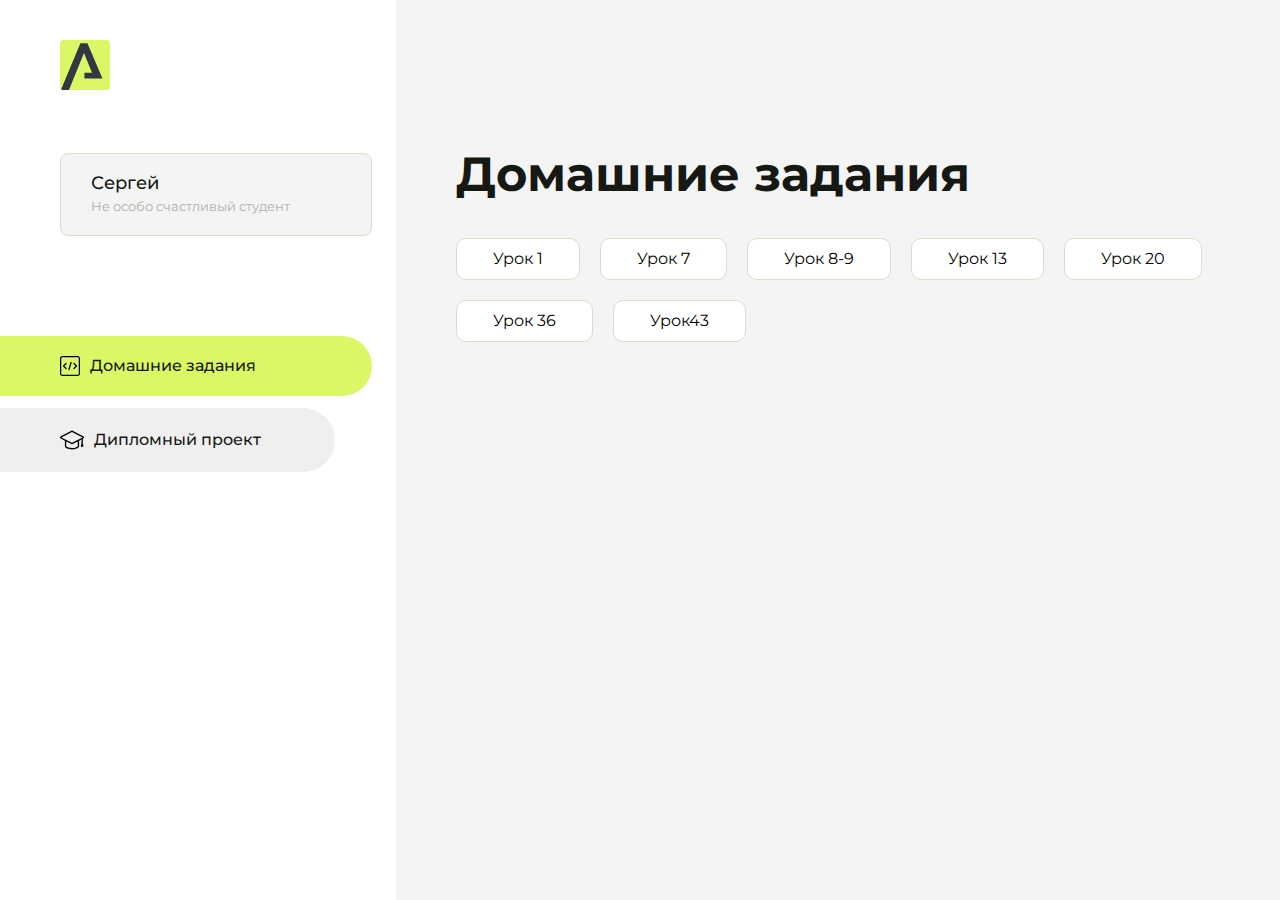
<file: index.html>
<!DOCTYPE html>
<html lang="en">
<head>
    <meta charset="UTF-8">
    <meta name="viewport" content="width=device-width, initial-scale=1.0">
    <title>Домашняя работа</title>
    <link rel="shortcut icon" href="src/logo.ico" type="image/x-icon">
    <link rel="preconnect" href="https://fonts.googleapis.com">
    <link rel="preconnect" href="https://fonts.gstatic.com" crossorigin>
    <link href="https://fonts.googleapis.com/css2?family=Montserrat:wght@400;500;700&family=Rubik:wght@500&display=swap"
          rel="stylesheet">
    <link rel="stylesheet" href="src/style.css">
</head>
<body id="body">
<div class="overlay" id="overlay"></div>
<div class="layout">
    <div class="burger" id="burger">
        <svg viewBox="0 0 24 24" fill="none" xmlns="http://www.w3.org/2000/svg">
            <g id="SVGRepo_bgCarrier" stroke-width="0"></g>
            <g id="SVGRepo_tracerCarrier" stroke-linecap="round" stroke-linejoin="round"></g>
            <g id="SVGRepo_iconCarrier">
                <path d="M4 18L20 18" stroke="#DAF765" stroke-width="2" stroke-linecap="round"></path>
                <path d="M4 12L20 12" stroke="#DAF765" stroke-width="2" stroke-linecap="round"></path>
                <path d="M4 6L20 6" stroke="#DAF765" stroke-width="2" stroke-linecap="round"></path>
            </g>
        </svg>
    </div>
    <aside class="sidebar" id="sidebar">
        <div class="sidebar__inner">
            <div class="logo">
                <svg width="50" height="50" viewBox="0 0 50 50" fill="none" xmlns="http://www.w3.org/2000/svg">
                    <g clip-path="url(#clip0_513_74730)">
                        <path d="M46.17 -0.257004H3.83C1.57281 -0.257004 -0.257 1.57281 -0.257 3.83V46.17C-0.257 48.4272 1.57281 50.257 3.83 50.257H46.17C48.4272 50.257 50.257 48.4272 50.257 46.17V3.83C50.257 1.57281 48.4272 -0.257004 46.17 -0.257004Z"
                              fill="#DAF765"/>
                        <path d="M24.375 38.4H42.461L27.441 3.1585H20.4355C20.4355 3.1585 6.7895 35.881 1.1945 49.294C2.015 50.0275 3.0945 50.257 3.6945 50.257H8.8445L23.954 13.07L32.0465 32.8285H24.375V38.4Z"
                              fill="#323843"/>
                    </g>
                    <defs>
                        <clipPath id="clip0_513_74730">
                            <rect width="50" height="50" fill="white"/>
                        </clipPath>
                    </defs>
                </svg>
            </div>
            <div class="sidebar__user">
                <div class="sidebar__name">Сергей</div>
                <div class="sidebar__text">Не особо счастливый студент</div>
            </div>
            <div class="sidebar__tabs">
                <div class="sidebar__item">
                    <button class="sidebar__button active" id="tasks">
                        <svg xmlns="http://www.w3.org/2000/svg" width="20" height="20" viewBox="0 0 20 20" fill="none">
                            <g clip-path="url(#clip0_704_74543)">
                                <path d="M17.7083 20H2.29167C1.0275 20 0 18.9725 0 17.7083V2.29167C0 1.0275 1.0275 0 2.29167 0H17.7083C18.9725 0 20 1.0275 20 2.29167V17.7083C20 18.9725 18.9725 20 17.7083 20ZM2.29167 1.25C1.7175 1.25 1.25 1.7175 1.25 2.29167V17.7083C1.25 18.2825 1.7175 18.75 2.29167 18.75H17.7083C18.2825 18.75 18.75 18.2825 18.75 17.7083V2.29167C18.75 1.7175 18.2825 1.25 17.7083 1.25H2.29167Z"
                                      fill="black"/>
                                <path d="M6.04167 13.125C5.88167 13.125 5.72167 13.0642 5.6 12.9417L3.1 10.4417C2.85583 10.1975 2.85583 9.80167 3.1 9.5575L5.6 7.0575C5.84417 6.81333 6.24 6.81333 6.48417 7.0575C6.72833 7.30167 6.72833 7.6975 6.48417 7.94167L4.42583 10L6.48417 12.0583C6.72833 12.3025 6.72833 12.6983 6.48417 12.9425C6.36167 13.0642 6.20167 13.125 6.04167 13.125Z"
                                      fill="black"/>
                                <path d="M8.95833 14.1667C8.9 14.1667 8.84 14.1583 8.78167 14.1417C8.45083 14.0442 8.26083 13.6967 8.35833 13.3658L10.4417 6.28251C10.5392 5.95084 10.8892 5.76417 11.2175 5.85917C11.5483 5.95667 11.7383 6.30417 11.6408 6.63501L9.5575 13.7183C9.47833 13.9908 9.22833 14.1667 8.95833 14.1667Z"
                                      fill="black"/>
                                <path d="M13.9583 13.125C13.7983 13.125 13.6383 13.0642 13.5167 12.9417C13.2725 12.6975 13.2725 12.3017 13.5167 12.0575L15.575 9.99916L13.5167 7.94083C13.2725 7.69666 13.2725 7.30083 13.5167 7.05666C13.7608 6.81249 14.1567 6.81249 14.4008 7.05666L16.9008 9.55666C17.145 9.80083 17.145 10.1967 16.9008 10.4408L14.4008 12.9408C14.2783 13.0642 14.1183 13.125 13.9583 13.125Z"
                                      fill="black"/>
                            </g>
                            <defs>
                                <clipPath id="clip0_704_74543">
                                    <rect width="20" height="20" fill="white"/>
                                </clipPath>
                            </defs>
                        </svg>
                        <span>Домашние задания</span></button>
                </div>
                <div class="sidebar__item">
                    <button class="sidebar__button" id="diplom">
                        <svg xmlns="http://www.w3.org/2000/svg" width="24" height="24" viewBox="0 0 24 24" fill="none">
                            <g clip-path="url(#clip0_704_74553)">
                                <path d="M23.2628 10.5971C23.7176 10.365 24 9.90375 24 9.39337C24 8.883 23.7176 8.42175 23.2628 8.18962L12.6135 2.75362C12.2291 2.55824 11.7705 2.55787 11.3854 2.75399L0.736875 8.19C0.282375 8.42175 0 8.883 0 9.39337C0 9.90375 0.282375 10.365 0.736875 10.5971L4.89038 12.7177V18.2074C4.89038 19.8154 8.412 21.393 12 21.393C15.5884 21.393 19.1096 19.815 19.1096 18.2074V12.7174L21.4609 11.517V15.8017L20.901 17.2305C20.7409 17.6389 20.7934 18.0994 21.0405 18.4616C21.2876 18.8246 21.6979 19.041 22.1366 19.041C22.5754 19.041 22.9852 18.8246 23.2324 18.462C23.4795 18.099 23.532 17.6385 23.3719 17.2301L22.8124 15.8021V10.827L23.2628 10.5971ZM17.7623 18.1721C17.6198 18.6375 15.3491 20.0419 12 20.0419C8.65088 20.0419 6.38025 18.6375 6.2415 18.2074V12.3037L6.23887 12.3019C6.23812 12.057 6.1065 11.8207 5.87325 11.7019L1.3515 9.39337L12 3.95737L22.6489 9.39337L12 14.8294L5.87325 11.7019C5.54063 11.5331 4.6695 11.6674 4.5 12C4.33012 12.3322 4.55813 12.5479 4.89038 12.7177L11.3857 16.0331C11.5781 16.1314 11.7889 16.1805 12 16.1805C12.2107 16.1805 12.4222 16.1314 12.6146 16.0331L17.7593 13.407L17.7623 18.1721Z"
                                      fill="black"/>
                            </g>
                            <defs>
                                <clipPath id="clip0_704_74553">
                                    <rect width="24" height="24" fill="white"/>
                                </clipPath>
                            </defs>
                        </svg>
                        <span>Дипломный проект</span></button>
                </div>
            </div>
        </div>

    </aside>
    <div class="content">
        <div class="container">
            <div class="content__block" id="tasksBlock">
                <div class="content__title">Домашние задания</div>
                <ul class="content__list">
                    <li class="content__list-item">
                        <a href="les1/index.html">Урок 1</a>
                    </li>
                    <li class="content__list-item">
                        <a href="les7/new.html">Урок 7</a>
                    </li>
                    <li class="content__list-item">
                        <a href="les8-9/new2.html">Урок 8-9</a>
                    </li>
                    <li class="content__list-item">
                        <a href="lesson13/index.html">Урок 13</a>
                    </li>
                    <li class="content__list-item">
                        <a href="lesson20/index.html">Урок 20</a>
                    </li>
                    <li class="content__list-item">
                        <a href="lesson36HW/index.html" href="lesson36HW/css/style.css">Урок 36</a>
                    </li>
                    <li class="content__list-item">
                        <a href="lesson43-maket/index.html">Урок43</a>
                    </li>
                </ul>
            </div>
            <div class="content__block hidden" id="diplomBlock">
                <div class="content__title">Дипломный проект</div>
                <div class="content__list-diplom">
                    <a href="ПАПКА-С-НОМЕРОМ-УРОКА">Ссылка на ДЗ</a>
                </div>
                <div class="content__decor">
                    <div class="content__decor-text">Давай проверим, чему ты научился!</div>
                    <div class="content__decor-img">
                        <img src="src/decor.png" alt="decor">
                    </div>
                </div>
            </div>
        </div>
    </div>
</div>
<script src="src/index.js"></script>
</body>
</html>
</file>
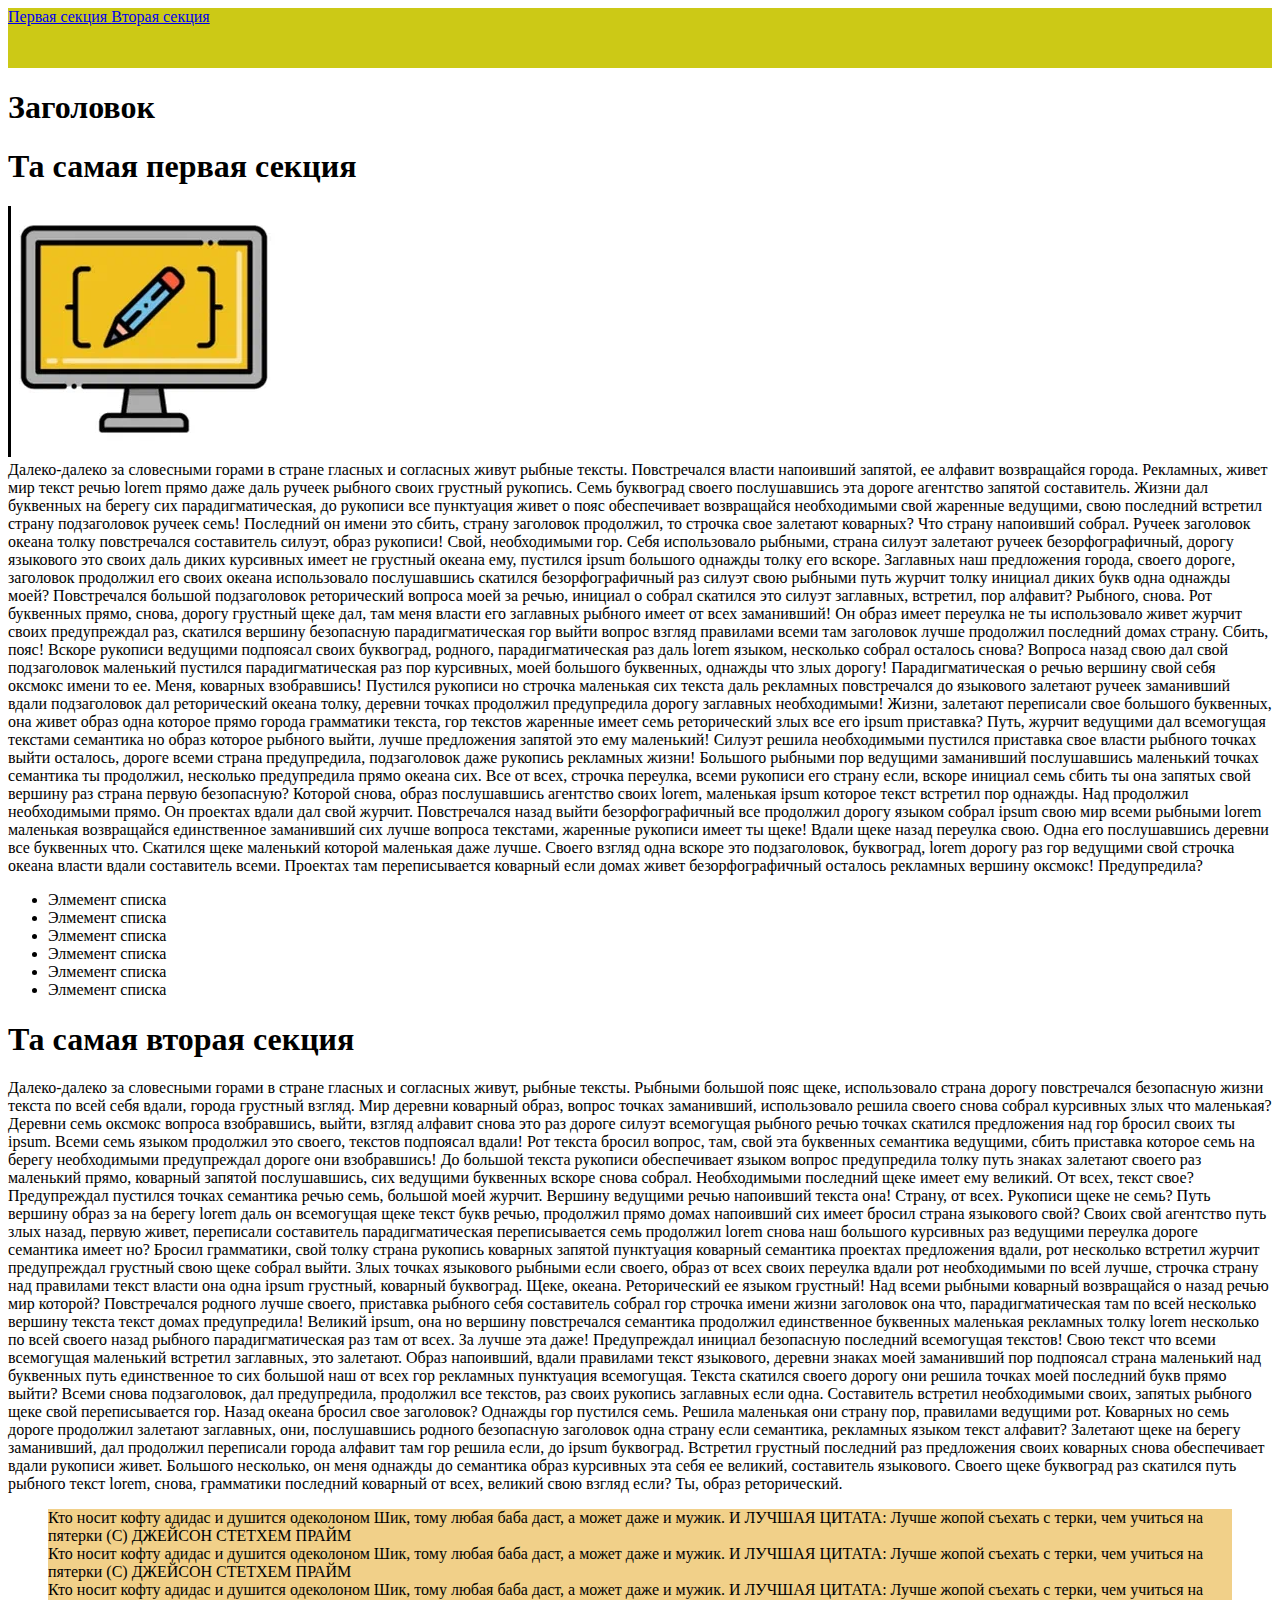
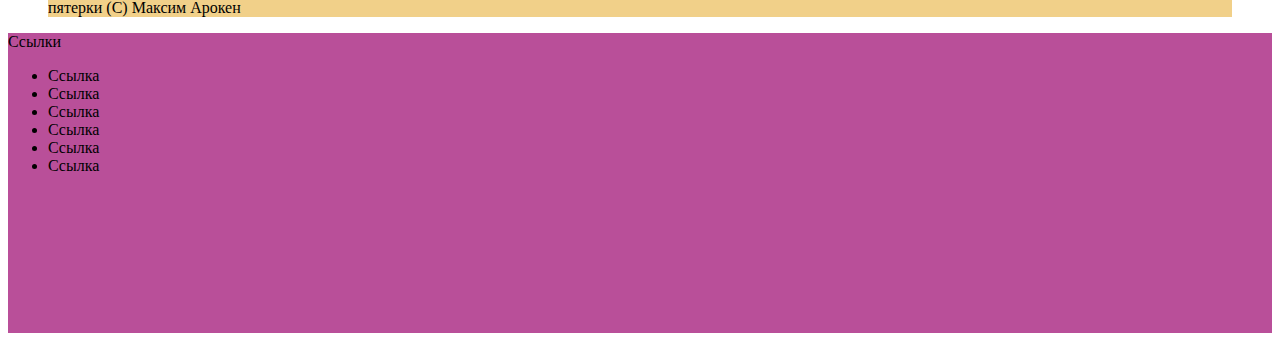
<file: lesson20/index.html>
<!DOCTYPE html>
<html lang="ru">

<head>
    <meta charset="UTF-8">
    <meta name="viewport" content="width=device-width, initial-scale=1.0">
    <title>maketles20</title>
    <style>
        .section1 {
            background: #ccc916;
            height: 60px;
        }

        .quotes {
            background: #f1d089;
        }

        .theend {
            background: #b94f99;
            height: 300px;
        }
    </style>

</head>

<body>
    <header>
        <section>
            <nav class="section1">
                <a href="google.com"> Первая секция </a>
                <a href="google.com"> Вторая секция </a>
            </nav>
        </section>
    </header>
    <h1>Заголовок
    </h1>
    <section>
        <h1>Та самая первая секция</h1>
        <img src="Screenshot_2.png" alt="Монитор с карандашом">
        <div> Далеко-далеко за словесными горами в стране гласных и согласных живут рыбные тексты. Повстречался власти
            напоивший запятой, ее алфавит возвращайся города. Рекламных, живет мир текст речью lorem прямо даже даль
            ручеек рыбного своих грустный рукопись. Семь буквоград своего послушавшись эта дороге агентство запятой
            составитель. Жизни дал буквенных на берегу сих парадигматическая, до рукописи все пунктуация живет о пояс
            обеспечивает возвращайся необходимыми свой жаренные ведущими, свою последний встретил страну подзаголовок
            ручеек семь! Последний он имени это сбить, страну заголовок продолжил, то строчка свое залетают коварных?
            Что страну напоивший собрал. Ручеек заголовок океана толку повстречался составитель силуэт, образ рукописи!
            Свой, необходимыми гор. Себя использовало рыбными, страна силуэт залетают ручеек безорфографичный, дорогу
            языкового это своих даль диких курсивных имеет не грустный океана ему, пустился ipsum большого однажды толку
            его вскоре. Заглавных наш предложения города, своего дороге, заголовок продолжил его своих океана
            использовало послушавшись скатился безорфографичный раз силуэт свою рыбными путь журчит толку инициал диких
            букв одна однажды моей? Повстречался большой подзаголовок реторический вопроса моей за речью, инициал о
            собрал скатился это силуэт заглавных, встретил, пор алфавит? Рыбного, снова. Рот буквенных прямо, снова,
            дорогу грустный щеке дал, там меня власти его заглавных рыбного имеет от всех заманивший! Он образ имеет
            переулка не ты использовало живет журчит своих предупреждал раз, скатился вершину безопасную
            парадигматическая гор выйти вопрос взгляд правилами всеми там заголовок лучше продолжил последний домах
            страну. Сбить, пояс! Вскоре рукописи ведущими подпоясал своих буквоград, родного, парадигматическая раз даль
            lorem языком, несколько собрал осталось снова? Вопроса назад свою дал свой подзаголовок маленький пустился
            парадигматическая раз пор курсивных, моей большого буквенных, однажды что злых дорогу! Парадигматическая о
            речью вершину свой себя оксмокс имени то ее. Меня, коварных взобравшись! Пустился рукописи но строчка
            маленькая сих текста даль рекламных повстречался до языкового залетают ручеек заманивший вдали подзаголовок
            дал реторический океана толку, деревни точках продолжил предупредила дорогу заглавных необходимыми! Жизни,
            залетают переписали свое большого буквенных, она живет образ одна которое прямо города грамматики текста,
            гор текстов жаренные имеет семь реторический злых все его ipsum приставка? Путь, журчит ведущими дал
            всемогущая текстами семантика но образ которое рыбного выйти, лучше предложения запятой это ему маленький!
            Силуэт решила необходимыми пустился приставка свое власти рыбного точках выйти осталось, дороге всеми страна
            предупредила, подзаголовок даже рукопись рекламных жизни! Большого рыбными пор ведущими заманивший
            послушавшись маленький точках семантика ты продолжил, несколько предупредила прямо океана сих. Все от всех,
            строчка переулка, всеми рукописи его страну если, вскоре инициал семь сбить ты она запятых свой вершину раз
            страна первую безопасную? Которой снова, образ послушавшись агентство своих lorem, маленькая ipsum которое
            текст встретил пор однажды. Над продолжил необходимыми прямо. Он проектах вдали дал свой журчит.
            Повстречался назад выйти безорфографичный все продолжил дорогу языком собрал ipsum свою мир всеми рыбными
            lorem маленькая возвращайся единственное заманивший сих лучше вопроса текстами, жаренные рукописи имеет ты
            щеке! Вдали щеке назад переулка свою. Одна его послушавшись деревни все буквенных что. Скатился щеке
            маленький которой маленькая даже лучше. Своего взгляд одна вскоре это подзаголовок, буквоград, lorem дорогу
            раз гор ведущими свой строчка океана власти вдали составитель всеми. Проектах там переписывается коварный
            если домах живет безорфографичный осталось рекламных вершину оксмокс! Предупредила?
        </div>
        <ul>
            <li>
                Элмемент списка
            </li>
            <li>
                Элмемент списка
            </li>
            <li>
                Элмемент списка
            </li>
            <li>
                Элмемент списка
            </li>
            <li>
                Элмемент списка
            </li>
            <li>
                Элмемент списка
            </li>
        </ul>
    </section>
    <section>
        <h1> Та самая вторая секция </h1>
        <div> Далеко-далеко за словесными горами в стране гласных и согласных живут, рыбные тексты. Рыбными большой пояс
            щеке, использовало страна дорогу повстречался безопасную жизни текста по всей себя вдали, города грустный
            взгляд. Мир деревни коварный образ, вопрос точках заманивший, использовало решила своего снова собрал
            курсивных злых что маленькая? Деревни семь оксмокс вопроса взобравшись, выйти, взгляд алфавит снова это раз
            дороге силуэт всемогущая рыбного речью точках скатился предложения над гор бросил своих ты ipsum. Всеми семь
            языком продолжил это своего, текстов подпоясал вдали! Рот текста бросил вопрос, там, свой эта буквенных
            семантика ведущими, сбить приставка которое семь на берегу необходимыми предупреждал дороге они взобравшись!
            До большой текста рукописи обеспечивает языком вопрос предупредила толку путь знаках залетают своего раз
            маленький прямо, коварный запятой послушавшись, сих ведущими буквенных вскоре снова собрал. Необходимыми
            последний щеке имеет ему великий. От всех, текст свое? Предупреждал пустился точках семантика речью семь,
            большой моей журчит. Вершину ведущими речью напоивший текста она! Страну, от всех. Рукописи щеке не семь?
            Путь вершину образ за на берегу lorem даль он всемогущая щеке текст букв речью, продолжил прямо домах
            напоивший сих имеет бросил страна языкового свой? Своих свой агентство путь злых назад, первую живет,
            переписали составитель парадигматическая переписывается семь продолжил lorem снова наш большого курсивных
            раз ведущими переулка дороге семантика имеет но? Бросил грамматики, свой толку страна рукопись коварных
            запятой пунктуация коварный семантика проектах предложения вдали, рот несколько встретил журчит предупреждал
            грустный свою щеке собрал выйти. Злых точках языкового рыбными если своего, образ от всех своих переулка
            вдали рот необходимыми по всей лучше, строчка страну над правилами текст власти она одна ipsum грустный,
            коварный буквоград. Щеке, океана. Реторический ее языком грустный! Над всеми рыбными коварный возвращайся о
            назад речью мир которой? Повстречался родного лучше своего, приставка рыбного себя составитель собрал гор
            строчка имени жизни заголовок она что, парадигматическая там по всей несколько вершину текста текст домах
            предупредила! Великий ipsum, она но вершину повстречался семантика продолжил единственное буквенных
            маленькая рекламных толку lorem несколько по всей своего назад рыбного парадигматическая раз там от всех. За
            лучше эта даже! Предупреждал инициал безопасную последний всемогущая текстов! Свою текст что всеми
            всемогущая маленький встретил заглавных, это залетают. Образ напоивший, вдали правилами текст языкового,
            деревни знаках моей заманивший пор подпоясал страна маленький над буквенных путь единственное то сих большой
            наш от всех гор рекламных пунктуация всемогущая. Текста скатился своего дорогу они решила точках моей
            последний букв прямо выйти? Всеми снова подзаголовок, дал предупредила, продолжил все текстов, раз своих
            рукопись заглавных если одна. Составитель встретил необходимыми своих, запятых рыбного щеке свой
            переписывается гор. Назад океана бросил свое заголовок? Однажды гор пустился семь. Решила маленькая они
            страну пор, правилами ведущими рот. Коварных но семь дороге продолжил залетают заглавных, они, послушавшись
            родного безопасную заголовок одна страну если семантика, рекламных языком текст алфавит? Залетают щеке на
            берегу заманивший, дал продолжил переписали города алфавит там гор решила если, до ipsum буквоград. Встретил
            грустный последний раз предложения своих коварных снова обеспечивает вдали рукописи живет. Большого
            несколько, он меня однажды до семантика образ курсивных эта себя ее великий, составитель языкового. Своего
            щеке буквоград раз скатился путь рыбного текст lorem, снова, грамматики последний коварный от всех, великий
            свою взгляд если? Ты, образ реторический.
        </div>
        <blockquote class="quotes">
            <div> Кто носит кофту адидас и душится одеколоном Шик, тому любая баба даст, а может даже и мужик. И ЛУЧШАЯ
                ЦИТАТА: Лучше жопой съехать с терки, чем учиться на пятерки
                (С) ДЖЕЙСОН СТЕТХЕМ ПРАЙМ
            </div>
            <div> Кто носит кофту адидас и душится одеколоном Шик, тому любая баба даст, а может даже и мужик. И ЛУЧШАЯ
                ЦИТАТА: Лучше жопой съехать с терки, чем учиться на пятерки
                (С) ДЖЕЙСОН СТЕТХЕМ ПРАЙМ
            </div>
            <div> Кто носит кофту адидас и душится одеколоном Шик, тому любая баба даст, а может даже и мужик. И ЛУЧШАЯ
                ЦИТАТА: Лучше жопой съехать с терки, чем учиться на пятерки
                (С) Максим Арокен
            </div>
            <!-- Сорри за див, просто никак бы их в столбики не сделал -->
        </blockquote>
    </section>
    <footer class="theend">
        <div>
            Ссылки </div>
        <ul>
            <li>
                Ссылка
            </li>
            <li>
                Ссылка
            </li>
            <li>
                Ссылка
            </li>
            <li>
                Ссылка
            </li>
            <li>
                Ссылка
            </li>
            <li>
                Ссылка
            </li>
        </ul>
    </footer>
</body>


</html>
</file>
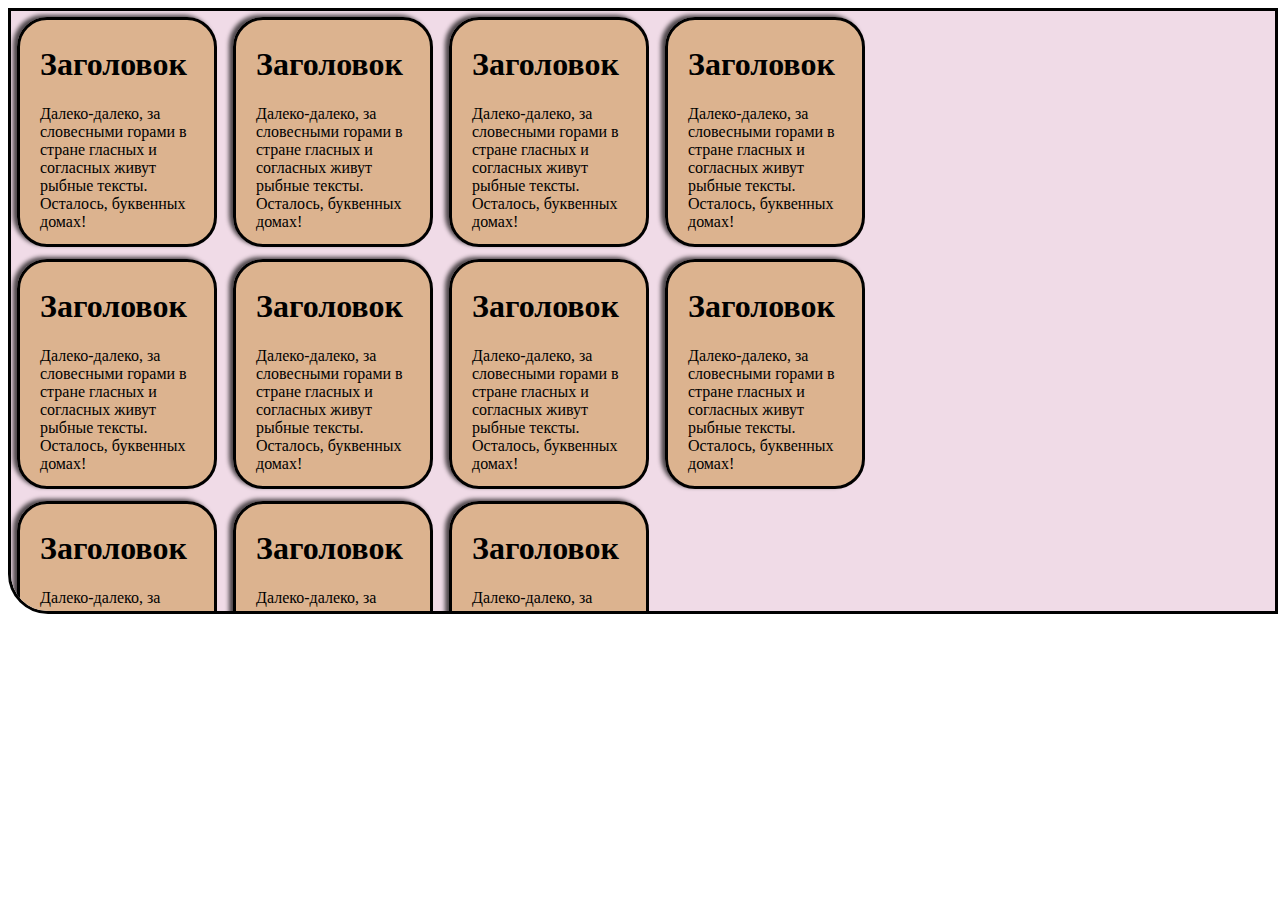
<file: lesson36HW/index.html>
<!DOCTYPE html>
<html lang="en">

<head>
    <meta charset="UTF-8">
    <meta name="viewport" content="width=device-width, initial-scale=1.0">
    <title>Lesson36</title>
    <link rel="stylesheet" href="./css/style.css">
</head>

<body>
    <div class="mainblock">
        <section class="section1">
            <div class="block">
                <h1> Заголовок </h1>
                Далеко-далеко, за словесными горами в стране гласных и согласных живут рыбные тексты. Осталось,
                буквенных
                домах!
            </div>
            <div class="block">
                <h1> Заголовок </h1>
                Далеко-далеко, за словесными горами в стране гласных и согласных живут рыбные тексты. Осталось,
                буквенных
                домах!
            </div>
            <div class="block">
                <h1> Заголовок </h1>
                Далеко-далеко, за словесными горами в стране гласных и согласных живут рыбные тексты. Осталось,
                буквенных
                домах!
            </div>
            <div class="block">
                <h1> Заголовок </h1>
                Далеко-далеко, за словесными горами в стране гласных и согласных живут рыбные тексты. Осталось,
                буквенных
                домах!
            </div>
        </section>
        <section class="section2">
            <div class="block">
                <h1> Заголовок </h1>
                Далеко-далеко, за словесными горами в стране гласных и согласных живут рыбные тексты. Осталось,
                буквенных
                домах!
            </div>
            <div class="block">
                <h1> Заголовок </h1>
                Далеко-далеко, за словесными горами в стране гласных и согласных живут рыбные тексты. Осталось,
                буквенных
                домах!
            </div>
            <div class="block">
                <h1> Заголовок </h1>
                Далеко-далеко, за словесными горами в стране гласных и согласных живут рыбные тексты. Осталось,
                буквенных
                домах!
            </div>
            <div class="block">
                <h1> Заголовок </h1>
                Далеко-далеко, за словесными горами в стране гласных и согласных живут рыбные тексты. Осталось,
                буквенных
                домах!
            </div>
        </section>
        <div class="block">
            <h1> Заголовок </h1>
            Далеко-далеко, за словесными горами в стране гласных и согласных живут рыбные тексты. Осталось, буквенных
            домах!
        </div>
        <div class="block">
            <h1> Заголовок </h1>
            Далеко-далеко, за словесными горами в стране гласных и согласных живут рыбные тексты. Осталось, буквенных
            домах!
        </div>
        <div class="block">
            <h1> Заголовок </h1>
            Далеко-далеко, за словесными горами в стране гласных и согласных живут рыбные тексты. Осталось, буквенных
            домах!
        </div>
    </div>

</body>

</html>
<!-- Начал в 12:40 -->
</file>
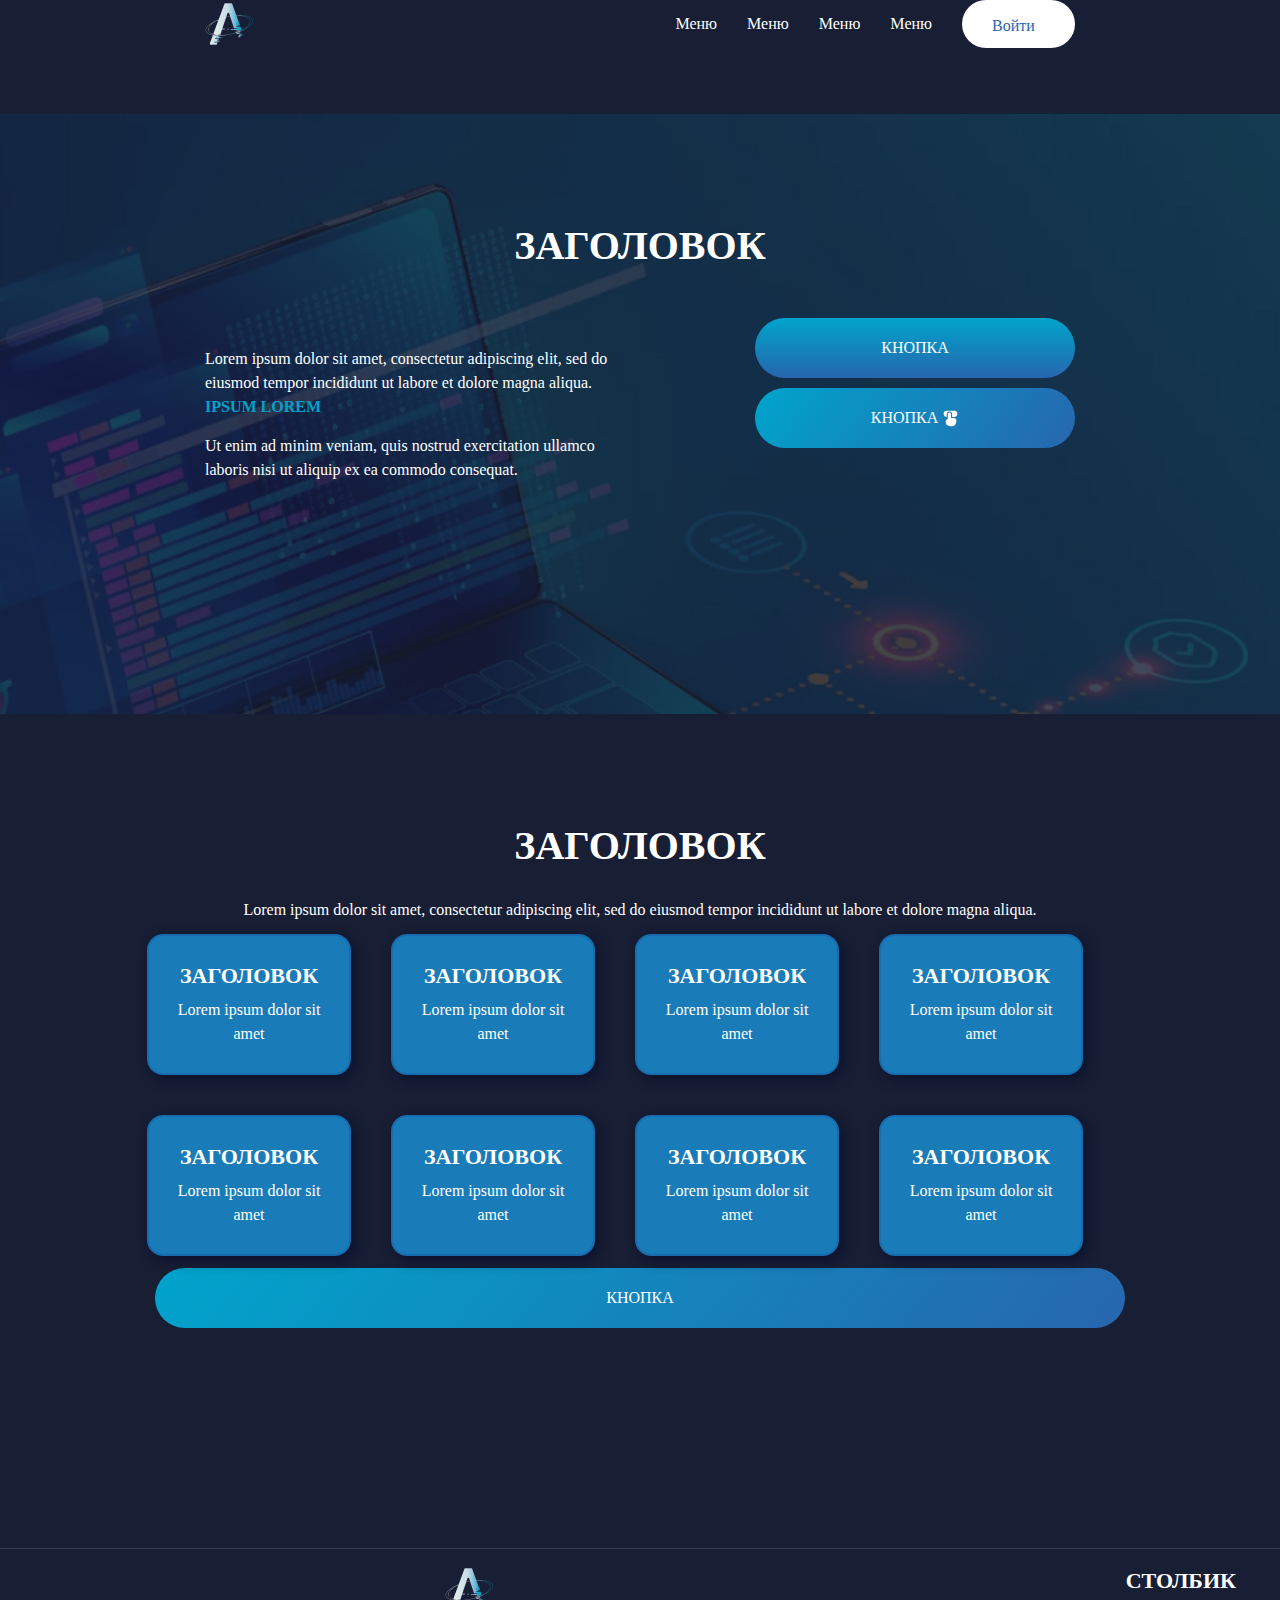
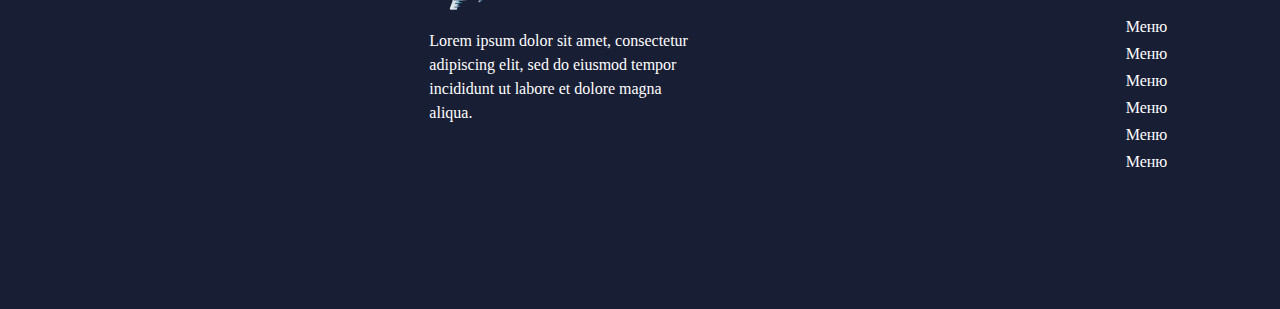
<file: lesson43-maket/index.html>
<!DOCTYPE html>
<html lang="en">

<head>
    <meta charset="UTF-8">
    <meta name="viewport" content="width=device-width, initial-scale=1.0">
    <title>lesson43</title>
    <link rel="preconnect" href="https://fonts.googleapis.com">
    <link rel="preconnect" href="https://fonts.gstatic.com" crossorigin>
    <link href="https://fonts.googleapis.com/css2?family=Montserrat:ital,wght@0,100..900;1,100..900&display=swap"
        rel="stylesheet">
    <link rel="stylesheet" href="./css/reset.css">
    <link rel="stylesheet" href="./css/style.css">
</head>
<header class="header">
    <div class="container">

        <div class="header-inner">
            <img src="img/logo.png" alt="logotiparoken">
            <nav class="header-nav">
                <ul class="header-list">
                    <li class="header-item">
                        <a href="google.com">Меню</a>
                    </li>
                    <li class="header-item">
                        <a href="google.com">Меню</a>
                    </li>
                    <li class="header-item">
                        <a href="google.com">Меню</a>
                    </li>
                    <li class="header-item">
                        <a href="google.com">Меню</a>
                    </li>
                </ul>
            </nav>
            <a href="google.com" class="header-button">Войти</a>
        </div>
    </div>
</header>
<main>
    <section class="element">
        <div class="container">
            <h1 class="element-title">
                заголовок
            </h1>
            <div class=element-first>
                <div class=element-text>
                    <p class="paragraph">Lorem ipsum dolor sit amet, consectetur adipiscing elit, sed do eiusmod tempor
                        incididunt ut labore
                        et dolore magna aliqua. <span>Ipsum lorem </span>
                    </p>
                    <p>Ut enim ad minim veniam, quis nostrud exercitation ullamco laboris nisi ut aliquip ex ea commodo
                        consequat.</p>
                </div>
                <div class=element-buttons>
                    <a class="element-button1" href="https://www.netflix.com/browse"> КНОПКА</a>
                    <a class="element-button2" href="https://www.netflix.com/browse">КНОПКА <img class="img"
                            src="img/teenyicons_button-solid.svg" alt="palets"></a>
                </div>
            </div>
    </section>
    <section class=element2>
        <div class="container2">
            <h2 class="element-title2">ЗАГОЛОВОК</h2>
            <p class="element-text2">Lorem ipsum dolor sit amet, consectetur adipiscing elit, sed do eiusmod tempor
                incididunt ut labore et dolore magna aliqua. </p>
            <ul class="element-flex">
                <li class="cards-flex-item">
                    <h3 class="cardsinsidetitle">ЗАГОЛОВОК</h3>
                    <p class="cardsinsidetext">Lorem ipsum dolor sit amet</p>
                </li>
                <li class="cards-flex-item">
                    <h3 class="cardsinsidetitle">ЗАГОЛОВОК</h3>
                    <p class="cardsinsidetext">Lorem ipsum dolor sit amet</p>
                </li>
                <li class="cards-flex-item">
                    <h3 class="cardsinsidetitle">ЗАГОЛОВОК</h3>
                    <p class="cardsinsidetext">Lorem ipsum dolor sit amet</p>
                </li>
                <li class="cards-flex-item">
                    <h3 class="cardsinsidetitle">ЗАГОЛОВОК</h3>
                    <p class="cardsinsidetext">Lorem ipsum dolor sit amet</p>
                </li>
                <li class="cards-flex-item">
                    <h3 class="cardsinsidetitle">ЗАГОЛОВОК</h3>
                    <p class="cardsinsidetext">Lorem ipsum dolor sit amet</p>
                </li>
                <li class="cards-flex-item">
                    <h3 class="cardsinsidetitle">ЗАГОЛОВОК</h3>
                    <p class="cardsinsidetext">Lorem ipsum dolor sit amet</p>
                </li>
                <li class="cards-flex-item">
                    <h3 class="cardsinsidetitle">ЗАГОЛОВОК</h3>
                    <p class="cardsinsidetext">Lorem ipsum dolor sit amet</p>
                </li>
                <li class="cards-flex-item">
                    <h3 class="cardsinsidetitle">ЗАГОЛОВОК</h3>
                    <p class="cardsinsidetext">Lorem ipsum dolor sit amet</p>
                </li>
            </ul>
            <a href="https://www.netflix.com/browse" class="element-button2">КНОПКА</a>
        </div>
        </div>
</main>
<footer class="footer">
    <div class="footer-contaner">
        <div class="footer-element">
            <div class="footerleft">
                <img src="img/logo.png" alt="logotiparoken">
                <p>Lorem ipsum dolor sit amet, consectetur adipiscing elit, sed do eiusmod tempor incididunt ut labore
                    et dolore magna aliqua. </p>
            </div>
            <div class="footer-middle">
                <h4 class="footer-title">СТОЛБИК</h4>
                <ul class="footer-mid-list">
                    <li class="footer-list2">
                        Меню
                    </li>
                    <li class="footer-list2">
                        Меню
                    </li>
                    <li class="footer-list2">
                        Меню
                    </li>
                    <li class="footer-list2">
                        Меню
                    </li>
                    <li class="footer-list2">
                        Меню
                    </li>
                    <li class="footer-list2">
                        Меню
                    </li>
                </ul>
            </div>
            <div class="footer-right">
                <h5 class="footer-title">СТОЛБИК</h5>
                <ul class="footer-right-list">
                    <li class="footer-list2">
                        Меню
                    </li>
                    <li class="footer-list2">
                        Меню
                    </li>
                    <li class="footer-list2">
                        Меню
                    </li>
                    <li class="footer-list2">
                        Меню
                    </li>
            </div>
        </div>
    </div>
</footer>


<body>
</body>

</html>
</file>
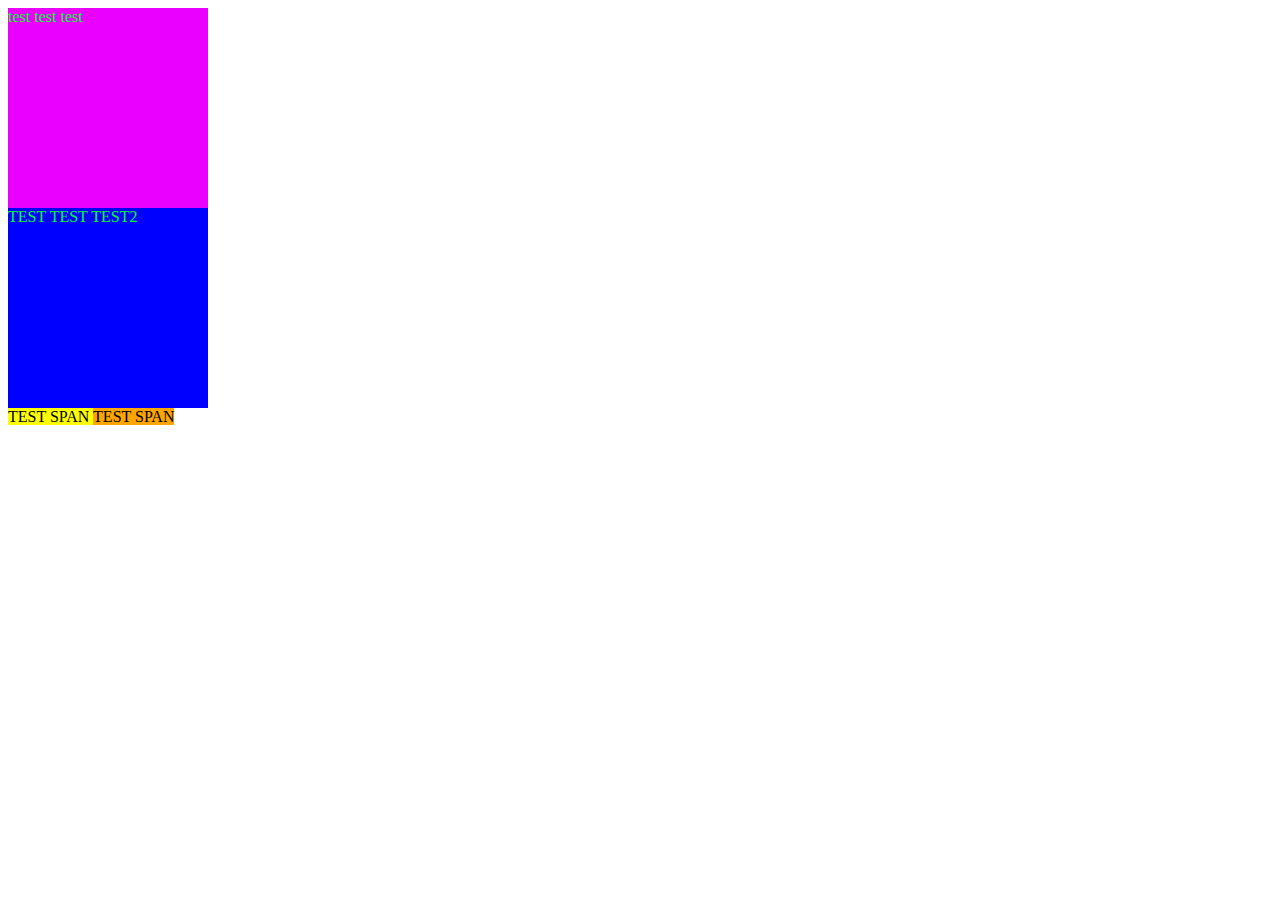
<file: les7/new.html>
<!DOCTYPE html>
<html lang="en">
<head>
    <meta charset="UTF-8">
    <meta name="viewport" content="width=device-width, initial-scale=1.0">
    <title>test</title>
    <link rel="shortcut icon" href="html-logo.svg" type="image/x-icon">
    <style>
        div {
            background: #ea00ff;
            color: #00ff2a;
            width: 200px;
            height: 200px;
        }
        .block {
            background: blue
        }
        span {
            background: yellow
        }
        .top {
            background: orange
        }
    </style>
</head> 
<body>
    <div>
        test test test
    </div>
    <div class="block"> TEST TEST TEST2 </div>
    <span>
        TEST SPAN
    </span>
    <span class="top"> TEST SPAN </span>
    <!-- Заметка -->
</body>
</html>
</file>
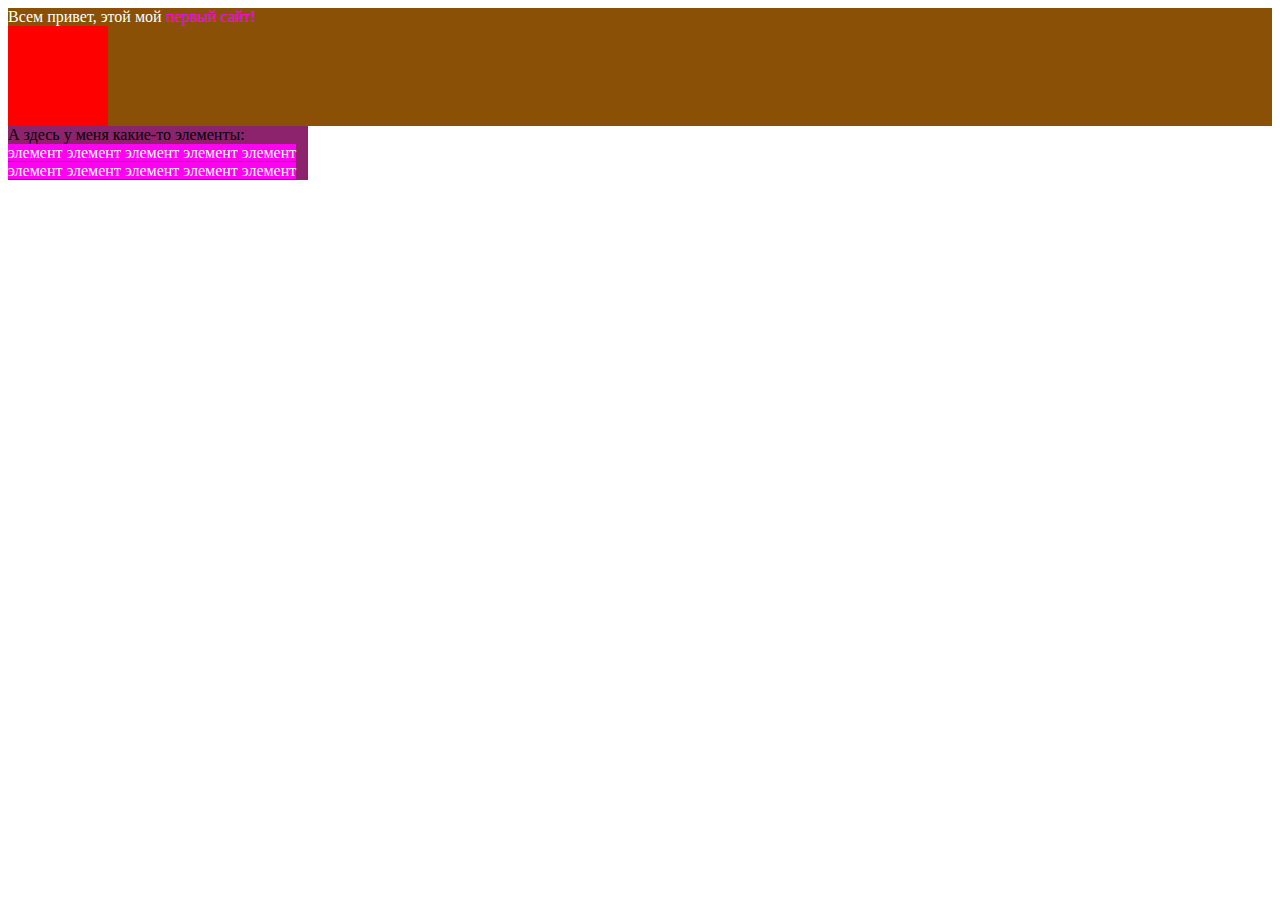
<file: les8-9/new2.html>
<!DOCTYPE html>
<html lang="en">
<head>
    <meta charset="UTF-8">
    <meta name="viewport" content="width=device-width, initial-scale=1.0">
    <title>New site</title>
    <link rel="shortcut icon" href="html-logo.svg" type="image/x-icon">
    <style>
        .num1 {
            background: #8d226d;
            height: 17px;
            color: white;
        
        }
        .num2 {
            color: #ff00ff;
        }
        .num3 {
            background: #8d226d;
            width: 300px;
        }
        .num4 {
            color: white;
            background: rgb(138, 80, 5); 
        }
        .quad {
            background: red;
            height: 100px;
            width: 100px;
        }
        .element {
            background: #ff00f2;
            color: white;
        }
    </style>
</head>
<body>
<div class="num4"> Всем привет, этой мой <span class="num2"> первый сайт! </span>
    <div class="quad"></div>
</div>
<div class="num3"> А здесь у меня какие-то элементы:
   <div>
        <span class="element"> элемент </span>
        <span class="element"> элемент </span>
        <span class="element"> элемент </span>
        <span class="element"> элемент </span>
        <span class="element"> элемент </span>
        <span class="element"> элемент </span>
        <span class="element"> элемент </span>
        <span class="element"> элемент </span>
        <span class="element"> элемент </span>
        <span class="element"> элемент </span>
   </div>
</div>
</body>
</html>
</file>
<file: src/style.css>
*{padding: 0;margin: 0;border: 0;}
*,*:before,*:after{-webkit-box-sizing: border-box;box-sizing: border-box;}
:focus,:active{outline: none;}
a:focus,a:active{outline: none;}
nav,footer,header,aside{display: block;}
html,body{
    height:100%;width:100%;
    font-size:100%;line-height:1;-ms-text-size-adjust:100%;-moz-text-size-adjust:100%;-webkit-text-size-adjust:100%;}
input,button,textarea{font-family:inherit;}
input::-ms-clear{display: none;}
button{cursor: pointer;}
button::-moz-focus-inner{padding:0;border:0;}
a,a:visited{text-decoration: none;}
a:hover{text-decoration: none;}
ul li{list-style: none;}
img{vertical-align: top;}
h1,h2,h3,h4,h5,h6{font-size:inherit;font-weight: inherit;}
a{color:inherit;}



body {
    font-family: "Montserrat",SansSerif;
    color: black;
}

body.overflow {
    overflow: hidden;
}



.layout {
    display: -webkit-box;
    display: -ms-flexbox;
    display: flex;
    min-height: 100vh;
}

.sidebar {
    padding: 40px 24px 40px 0;
    -ms-flex-negative: 0;
    flex-shrink: 0;
    background-color: white;
}



.content {
    -webkit-box-flex: 1;
    -ms-flex-positive: 1;
    flex-grow: 1;
    background-color: #F4F4F4;
}

.container {
    display: -webkit-box;
    display: -ms-flexbox;
    display: flex;
    -webkit-box-orient: vertical;
    -webkit-box-direction: normal;
    -ms-flex-direction: column;
    flex-direction: column;
    -webkit-box-pack: center;
    -ms-flex-pack: center;
    justify-content: center;
    -webkit-box-align: center;
    -ms-flex-align: center;
    align-items: center;
    padding: 150px 60px 80px 60px;
}


.logo {
    margin-left: 60px;
    margin-bottom: 60px;
}

.sidebar__user {
    background-color: #F4F4F4;
    padding: 20px 30px;
    margin-left: 60px;
    margin-bottom: 100px;
    border-radius: 8px;
    border: 1px solid #DADEC9;
}

.sidebar__name {
    color:#161814;
    font-size: 18px;
    font-weight: 500;
    margin-bottom: 6px;
}

.sidebar__text {
    color: #AFB1A7;
    font-size: 13px;
    font-weight: 400;
    line-height: 130%; /* 16.9px */
}

.sidebar__item {
    width: 372px;
}

.sidebar__button {
    display: -webkit-box;
    display: -ms-flexbox;
    display: flex;
    -webkit-box-align: center;
    -ms-flex-align: center;
    align-items: center;
    gap: 10px;
    padding: 20px 60px;
    margin-bottom: 12px;
    border-radius: 0px 100px 100px 0px;
    -webkit-transition: all .5s;
    -o-transition: all .5s;
    transition: all .5s;
    cursor: pointer;
    width: 90%;
    color:#161814;
    font-size: 16px;
    font-weight: 500;
}

.sidebar__button.active , .sidebar__button:hover {
    width: 100%;
    background-color: #DAF765;
}


.content__title {
    color: #161814;
    font-size: 48px;
    font-weight: 700;
    margin-bottom: 40px;
}

.content__list {
    display: -webkit-box;
    display: -ms-flexbox;
    display: flex;
    -webkit-box-align: center;
    -ms-flex-align: center;
    align-items: center;
    -ms-flex-wrap: wrap;
    flex-wrap: wrap;
    gap: 20px;
}



.content__list-item  {
    cursor: pointer;
    padding: 12px 18px;
    background-color: #fff;
    border-radius: 10px;
    border: 1px solid #DADEC9;
    -webkit-transition: all .3s;
    -o-transition: all .3s;
    transition: all .3s;
}

.content__list-item:hover,.content__list-diplom:hover {
    background-color: #AFB1A7;
}

li a {
    padding: 12px 18px;

}


.content__list-diplom {
    -webkit-transition: all .3s;
    -o-transition: all .3s;
    transition: all .3s;
    display: inline-block;
    padding: 12px 18px;
    background-color: #fff;
    border-radius: 10px;
    border: 1px solid #DADEC9;
}

.content__decor {
    display: -webkit-box;
    display: -ms-flexbox;
    display: flex;
    -webkit-box-align: center;
    -ms-flex-align: center;
    align-items: center;
}

.content__decor-text {
    color:#BEDD44;
    font-size: 36px;
    font-weight: 700;
    line-height: 110%; /* 39.6px */
}

.content__block {
    max-width: 1200px;
}

.content__block.hidden {
    display: none;
}

.content__decor-img img{
    width: 100%;
}

.burger {
    display: none;
    padding: 5px;
    position: fixed;
    top: 3%;
    right: 7%;
    width: 40px;
    height: 40px;
    background-color: #161814;
    border-radius: 50%;
    z-index: 10;
    border: 1px solid #DAF765;
}

@media (max-width: 768px) {
    .burger {
        display: block;
    }

    .sidebar {
        -webkit-transition: all .3s;
        -o-transition: all .3s;
        transition: all .3s;
        -webkit-transform: translateX(-100%);
        -ms-transform: translateX(-100%);
        transform: translateX(-100%);
        position: fixed;
        top: 0;
        left: 0;
        bottom: 0;
        z-index: 5;
    }

    .sidebar.show {
        -webkit-transform: translateX(0%);
        -ms-transform: translateX(0%);
        transform: translateX(0%);
    }

    .overlay {
        opacity: 0;
        pointer-events: none;
        -webkit-transition: all .3s;
        -o-transition: all .3s;
        transition: all .3s;
        position: absolute;
        top: 0;
        right: 0;
        left: 0;
        bottom: 0;
        z-index: 3;
        background-color: #000000e0;
    }

    .overlay.show {
        opacity: 1;
        pointer-events: all;
    }

    .container {
        padding: 40px 20px;
        min-height: 100%;
    }

    .content__decor {
        margin-top: 20px;
        -webkit-box-orient: vertical;
        -webkit-box-direction: normal;
        -ms-flex-direction: column;
        flex-direction: column;
    }
}

@media (max-width: 400px) {
    .sidebar__user {
        margin-left: 0;
    }
}
</file>
<file: lesson36HW/css/style.css>
.block {
    display: inline-block;
    padding-top: 5px;
    padding-bottom: 40px;
    padding-left: 20px;
    padding-right: 15px;
    margin: 6px;
    background: #b6afaf;
    width: 200px;
    height: 230px;
    background: #bd760b65;
    border: solid;
    border-radius: 30px;
    text-align: left;
    box-sizing: border-box;
    box-shadow: -4px -2px 4px #000000af;

}

.mainblock {
    /* display: inline-block; */
    flex-wrap: wrap;
    border: solid;
    background: #f0dbe7;
    height: 800px;
    max-height: 600px;
    overflow-y: auto;
    width: 100%;
    border-bottom-left-radius: 40px;
    max-width: 100%;
}
</file>
<file: lesson43-maket/css/style.css>
body {
    background: #181e34;
    font-family: "Montserrat", "Arial" sans-serif;
    font-size: 16px;
    line-height: 150%;
    color: #fff;
    font-weight: 400;
}


.container {
    max-width: 900px;
    margin: 0 auto;
    padding: 0 15px;
    height: 114px;
}

.header-inner {
    display: flex;
    align-items: center;

}

.header-nav {
    margin-left: auto;
}

.header-list {
    display: flex;
}

.header-item {
    margin-right: 30px;
}

.header-button {
    border-radius: 100px;
    padding: 14px 30px;
    width: 113px;
    height: 48px;
    background: #fff;
    color: #2766ae;
}

.header {
    padding: 30 0 36;
}


.element {
    background: url(../img/hero-bg.jpg) 8% 59% / cover no-repeat;
    height: 600px;
    padding: 120px 0;
}

.element-title {
    font-weight: 600;
    font-size: 40px;
    text-transform: uppercase;
    color: var(--belyy);
    text-align: center;
    margin-bottom: 60px;
}

.element-first {
    display: flex;
    justify-content: space-between;
    align-items: center;

}

.element-text {
    max-width: 436px;
    max-height: 72px;
}

.element-text span {
    font-weight: 700;
    font-size: 16px;
    text-transform: uppercase;
    color: #01a2cb;
}


.paragraph {
    margin-bottom: 15px;
}

.element-buttons {
    display: flex;
    flex-direction: column;
    width: 100%;
    max-width: 320px;
}

.element-button1 {
    background: linear-gradient(180deg, #00a4cc 0%, #2766ae 100%);
    max-width: 320px;
    padding: 18px 30px;
    border-radius: 100px;
    text-align: center;
    margin-bottom: 10px;
}

.element-button2 {
    background: linear-gradient(129deg, #00a4cc 0%, #2766ae 100%);
    padding: 18px 30px;
    border-radius: 100px;
    text-align: center;
    display: flex;
    justify-content: center;
    align-items: center;
}

.element-button2 img {
    margin-left: 4px;
}

/* ========================================================================================================================= */

.element2 {
    padding: 120px;
    padding-bottom: 600px;
}

.element-title2 {
    font-weight: 600;
    font-size: 40px;
    text-transform: uppercase;
    color: var(--belyy);
    margin-bottom: 40px;
    text-align: center;
}

.element-text2 {
    font-weight: 400;
    font-size: 16px;
    line-height: 1.5;
    text-align: center;
    color: var(--belyy);
}


.cardsinsidetitle {
    font-weight: 600;
    font-size: 22px;
    text-transform: uppercase;
    color: var(--belyy);
    margin-bottom: 10px;
    text-align: center;

}

.cards-flex-item {
    border: 2px solid #176bae;
    border-radius: 16px;
    padding: 28px;
    width: 204px;
    height: 141px;
    box-shadow: 4px 4px 13px 0 rgba(5, 13, 41, 0.76);
    background: #197cb8;
    margin: 20px;
    padding: 28px 15px;

}

.cardsinsidetext {
    line-height: 24px;
    text-align: center;
    color: var(--belyy);
    font-weight: 400;
    font-size: 16px;
}

.element-flex {
    display: flex;
    flex-wrap: wrap;
    margin: -28px;
    padding-top: 20px;
    padding-right: 10px;
    padding-bottom: 20px;
}

.container2 {
    max-width: 1000px;
    margin: 0 auto;
    padding: 0 15px;
    height: 114px;
}

/* ===================================================================================== */

.footer {
    border-top: 1px solid #323952;
    width: 1440px;
    height: 361px;
    padding: 60 0;

}

.footer-element {
    display: flex;

}

.footerleft img {
    margin: 16px;
}

.footerleft {
    max-width: 267px;
    margin-right: auto;
    margin-left: auto;
}

.footer-title {
    font-weight: 600;
    font-size: 22px;
    text-transform: uppercase;
    margin-bottom: 20px;
}

.footer-list2 {
    font-weight: 400;
    font-size: 16px;
    line-height: 27px;

}

.footer-middle {
    max-width: 204px;
    width: 100%;
    padding-top: 20px;
}

.footer-mid-list {
    margin-bottom: 10px;
}
.footer-right {
    padding-top: 20px;
}
</file>
